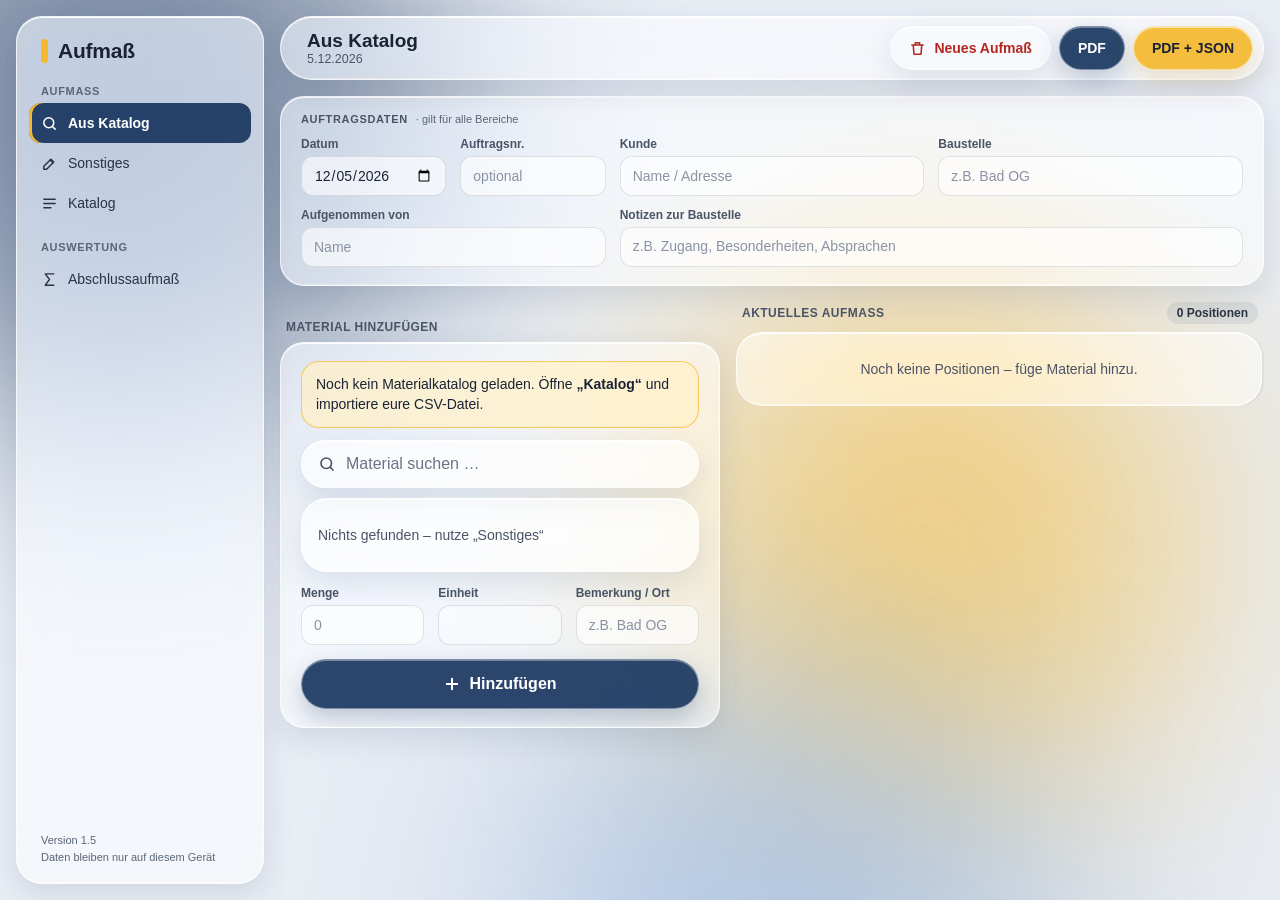
<file: index.html>
<!DOCTYPE html>
<html lang="de"><head><meta charset="utf-8">
<meta name="viewport" content="width=device-width,initial-scale=1,viewport-fit=cover">
<meta name="apple-mobile-web-app-capable" content="yes">
<meta name="mobile-web-app-capable" content="yes">
<meta name="apple-mobile-web-app-status-bar-style" content="default">
<meta name="apple-mobile-web-app-title" content="Aufmaß">
<meta name="theme-color" content="#e9edf4">
<link rel="manifest" href="manifest.json">
<link rel="apple-touch-icon" href="icon-180.png">
<link rel="stylesheet" href="glas.css">
<title>Aufmaß</title>
</head><body>
<div class="hg" aria-hidden="true"><i class="b1"></i><i class="b2"></i><i class="b3"></i></div>

<aside class="seite glass" aria-label="Navigation">
  <div class="brand"><span></span><b>Aufmaß</b></div>
  <div class="ncap">Aufmaß</div>
  <button class="nav" data-tab="1"><svg aria-hidden="true" width="17" height="17" viewBox="0 0 24 24" fill="none" stroke="currentColor" stroke-width="2.2" stroke-linecap="round"><circle cx="11" cy="11" r="7"/><path d="M20 20l-3.5-3.5"/></svg>Aus Katalog</button>
  <button class="nav" data-tab="2"><svg aria-hidden="true" width="17" height="17" viewBox="0 0 24 24" fill="none" stroke="currentColor" stroke-width="2" stroke-linecap="round" stroke-linejoin="round"><path d="M4 20h4l10-10-4-4L4 16z"/><path d="M13 7l4 4"/></svg>Sonstiges</button>
  <button class="nav" data-tab="3"><svg aria-hidden="true" width="17" height="17" viewBox="0 0 24 24" fill="none" stroke="currentColor" stroke-width="2" stroke-linecap="round"><path d="M4 6h16M4 12h16M4 18h10"/></svg>Katalog</button>
  <div class="ncap">Auswertung</div>
  <a class="nav" href="summe.html"><svg aria-hidden="true" width="17" height="17" viewBox="0 0 24 24" fill="none" stroke="currentColor" stroke-width="2" stroke-linecap="round" stroke-linejoin="round"><path d="M18 4H6l6 8-6 8h12"/></svg>Abschlussaufmaß</a>
  <div class="sfuss"><span class="vtext"></span><br>Daten bleiben nur auf diesem Gerät</div>
</aside>

<div class="app">
  <header class="leiste glass">
    <div><div class="lt" id="ltTitel">Aus Katalog</div><div class="ls" id="ltSub"></div></div>
    <div class="laktionen" id="lAktionen">
      <button class="btn glass btn-rot" onclick="neu()" title="Aktuelles Aufmaß wird gelöscht"><span aria-hidden="true" style="display:flex"></span>Neues Aufmaß</button>
      <button class="btn btn-blau" onclick="erstellen(false)">PDF</button>
      <button class="btn btn-gelb" onclick="erstellen(true)">PDF + JSON</button>
    </div>
  </header>

  <header class="handykopf">
    <div><h1 id="hTitel">Aufmaß</h1></div>
    <a class="pille glass" href="summe.html"><svg aria-hidden="true" width="17" height="17" viewBox="0 0 24 24" fill="none" stroke="currentColor" stroke-width="2.2" stroke-linecap="round" stroke-linejoin="round"><path d="M18 4H6l6 8-6 8h12"/></svg>Abschluss</a>
  </header>

  <section class="glass karte kopf" id="kopf" aria-label="Auftragsdaten">
    <button class="kopfzu" id="kopfZu" aria-expanded="false" aria-controls="kopfInhalt">
      <span class="bar"></span>
      <span class="tt"><span class="t1" id="kz1"></span><span class="t2" id="kz2"></span></span>
      <svg aria-hidden="true" width="16" height="16" viewBox="0 0 24 24" fill="none" stroke="#4a5466" stroke-width="2.4" stroke-linecap="round" stroke-linejoin="round"><path d="M6 9l6 6 6-6"/></svg>
    </button>
    <div class="kopfinhalt" id="kopfInhalt">
      <div class="kcap">Auftragsdaten <span>· gilt für alle Bereiche</span></div>
      <div class="form fgrid">
        <div class="f w1"><label for="datum">Datum</label><input class="in" type="date" id="datum"></div>
        <div class="f w1"><label for="auftragsnr">Auftragsnr.</label><input class="in" id="auftragsnr" placeholder="optional"></div>
        <div class="f w2"><label for="kunde">Kunde</label><input class="in" id="kunde" placeholder="Name / Adresse"></div>
        <div class="f w2"><label for="auftrag">Baustelle</label><input class="in" id="auftrag" placeholder="z.B. Bad OG"></div>
        <div class="f w2"><label for="person">Aufgenommen von</label><input class="in" id="person" placeholder="Name"></div>
        <div class="f lang w4"><label for="notizen">Notizen zur Baustelle</label><textarea class="in" id="notizen" rows="2" placeholder="z.B. Zugang, Besonderheiten, Absprachen"></textarea></div>
      </div>
    </div>
  </section>

  <div class="spalten">
    <div class="links">
      <!-- Aus Katalog -->
      <section id="p1">
        <div class="cap"><span>Material hinzufügen</span></div>
        <div class="glass karte panel">
          <div id="keinKat" class="hinweis" hidden>Noch kein Materialkatalog geladen. Öffne <b>„Katalog“</b> und importiere eure CSV-Datei.</div>
          <label class="glass suche" for="suche">
            <svg aria-hidden="true" width="18" height="18" viewBox="0 0 24 24" fill="none" stroke="#4a5466" stroke-width="2.2" stroke-linecap="round"><circle cx="11" cy="11" r="7"/><path d="M20 20l-3.5-3.5"/></svg>
            <input id="suche" placeholder="Material suchen …" autocomplete="off" enterkeyhint="search" aria-label="Material suchen">
          </label>
          <div class="glass karte treffer" id="treffer" role="listbox" aria-label="Suchergebnisse"></div>
          <div class="glass karte form fgrid drei mt" style="overflow:visible">
            <div class="f"><label for="menge">Menge</label><input class="in" id="menge" type="text" inputmode="decimal" placeholder="0"></div>
            <div class="f ro"><label for="einheit">Einheit</label><input class="in" id="einheit" readonly tabindex="-1"></div>
            <div class="f"><label for="bem">Bemerkung / Ort</label><input class="in" id="bem" placeholder="z.B. Bad OG"></div>
          </div>
          <button class="btn btn-blau mt" onclick="hinzu()"><span class="pl"></span>Hinzufügen</button>
        </div>
      </section>

      <!-- Sonstiges -->
      <section id="p2" hidden>
        <div class="cap"><span>Freie Position</span></div>
        <div class="glass karte panel">
          <div class="glass karte form fgrid drei" style="overflow:visible">
            <div class="f wall"><label for="sName">Bezeichnung</label><input class="in" id="sName" placeholder="z.B. Kernbohrung 100 mm"></div>
            <div class="f"><label for="sMenge">Menge</label><input class="in" id="sMenge" type="text" inputmode="decimal" placeholder="0"></div>
            <div class="f"><label for="sEinheit">Einheit</label><input class="in" id="sEinheit" placeholder="Stk" list="einh"></div>
            <div class="f"><label for="sKatg">Kategorie</label><select class="in" id="sKatg"><option>Material</option><option>Stunden</option><option>Sonstiges</option></select></div>
            <div class="f wall"><label for="sBem">Bemerkung / Ort</label><input class="in" id="sBem" placeholder="optional"></div>
          </div>
          <datalist id="einh"><option>Stk</option><option>m</option><option>m²</option><option>m³</option><option>Std</option><option>kg</option><option>l</option><option>Pauschal</option></datalist>
          <div class="glass karte form fgrid mt" style="overflow:visible">
            <div class="f schalt wall"><label for="sMerk">Als eigenes Material merken<small>bekommt eine E-Nummer · danach über die Suche auffindbar · nur auf diesem Gerät</small></label><input type="checkbox" class="schalter" id="sMerk"></div>
          </div>
          <button class="btn btn-gelb mt" onclick="sonst()"><span class="pl"></span>Sonstiges hinzufügen</button>
        </div>
      </section>

      <!-- Katalog -->
      <section id="p3" hidden>
        <div class="stats" id="katInfo"></div>
        <div class="cap"><span>Katalog verwalten</span></div>
        <div class="glass karte">
          <button class="item" onclick="document.getElementById('fileIn').click()"><span class="ico" style="background:var(--blau)"><svg aria-hidden="true" width="18" height="18" viewBox="0 0 24 24" fill="none" stroke="#fff" stroke-width="2.4" stroke-linecap="round" stroke-linejoin="round"><path d="M12 15V4M7 9l5-5 5 5M5 20h14"/></svg></span>
            <span><span class="t">Katalog importieren</span><span class="d">CSV mit Artikelnummer; Bezeichnung; Einheit; Kategorie. Die Kategorie ist freiwillig – fehlt sie, entscheidet die Einheit (Std → Stunden, Pauschal → Sonstiges). Ersetzt den bisherigen Katalog. Nichts wird hochgeladen.</span></span></button>
          <button class="item" onclick="katExport()"><span class="ico" style="background:var(--gelb)"><svg aria-hidden="true" width="18" height="18" viewBox="0 0 24 24" fill="none" stroke="#1a2233" stroke-width="2.4" stroke-linecap="round" stroke-linejoin="round"><path d="M12 4v11M7 10l5 5 5-5M5 20h14"/></svg></span>
            <span><span class="t">Als CSV exportieren</span><span class="d">Katalog plus eigene E-Materialien inkl. Kategorie zum Weiterschicken – so kommen neue Materialien in die gemeinsame Liste.</span></span></button>
        </div>
        <input type="file" id="fileIn" hidden>
        <div class="cap"><span>Firmenlogo für die PDFs</span></div>
        <div class="glass karte">
          <div class="logozeile">
            <div class="logovorschau" id="logoVorschau">kein Logo</div>
            <div class="logoknoepfe">
              <button class="btn glass btn-glas" onclick="document.getElementById('logoIn').click()">Logo wählen</button>
              <button class="btn glass btn-rot" id="logoWeg" onclick="logoEntfernen()">Entfernen</button>
            </div>
          </div>
        </div>
        <p class="fuss">Das Logo wird nur auf diesem Gerät gespeichert und erscheint oben rechts im Aufmaß- und Abschluss-PDF.</p>
        <input type="file" id="logoIn" accept="image/*" hidden>
      </section>
    </div>

    <div class="rechts">
      <!-- Katalog: Löschen -->
      <section id="p3b" hidden>
        <div class="cap rot oben"><span>Löschen</span></div>
        <div class="glass karte gefahr">
          <button class="item rot" onclick="eigeneLoeschen()"><span class="ico" style="background:rgba(217,48,37,.12)"><svg aria-hidden="true" width="18" height="18" viewBox="0 0 24 24" fill="none" stroke="#c62828" stroke-width="2.2" stroke-linecap="round" stroke-linejoin="round"><path d="M4 7h16M9 7V4h6v3M6 7l1 13h10l1-13"/></svg></span>
            <span><span class="t">Eigene Materialien löschen</span><span class="d">Löscht <b>nur</b> die E-Nummern von diesem Gerät. Sinnvoll, wenn sie schon in der gemeinsamen Liste stehen. Tipp: vorher exportieren, sonst sind sie weg.</span></span></button>
          <button class="item rot" onclick="katalogLoeschen()"><span class="ico" style="background:rgba(217,48,37,.12)"><svg aria-hidden="true" width="18" height="18" viewBox="0 0 24 24" fill="none" stroke="#c62828" stroke-width="2.2" stroke-linecap="round" stroke-linejoin="round"><path d="M4 7h16M9 7V4h6v3M6 7l1 13h10l1-13"/></svg></span>
            <span><span class="t">Katalog vom Gerät löschen</span><span class="d">Entfernt den importierten Katalog, z. B. bevor das Gerät weitergegeben wird. Eigene Materialien und das aktuelle Aufmaß bleiben erhalten.</span></span></button>
        </div>
      </section>

      <!-- Aktuelles Aufmaß -->
      <section id="aufmass">
        <div class="cap oben"><span>Aktuelles Aufmaß</span><span class="chip" id="anzahl"></span></div>
        <div class="scrollbox" id="liste" aria-live="polite"></div>
        <div class="zweier nurhandy">
          <button class="btn btn-blau" onclick="erstellen(false)">PDF</button>
          <button class="btn btn-gelb" onclick="erstellen(true)">PDF + JSON</button>
          <button class="btn glass btn-rot zwei ganz" onclick="neu()">Neues Aufmaß<small>(aktuelles Aufmaß wird gelöscht)</small></button>
        </div>
      </section>
    </div>
  </div>
  <p class="version"><span class="vtext"></span> · Daten bleiben nur auf diesem Gerät</p>
</div>

<nav class="tableiste" aria-label="Bereiche">
  <div class="glass tabs">
    <button data-tab="1"><svg aria-hidden="true" width="22" height="22" viewBox="0 0 24 24" fill="none" stroke="currentColor" stroke-width="2.2" stroke-linecap="round"><circle cx="11" cy="11" r="7"/><path d="M20 20l-3.5-3.5"/></svg>Aus Katalog</button>
    <button data-tab="2"><svg aria-hidden="true" width="22" height="22" viewBox="0 0 24 24" fill="none" stroke="currentColor" stroke-width="2" stroke-linecap="round" stroke-linejoin="round"><path d="M4 20h4l10-10-4-4L4 16z"/><path d="M13 7l4 4"/></svg>Sonstiges</button>
    <button data-tab="3"><svg aria-hidden="true" width="22" height="22" viewBox="0 0 24 24" fill="none" stroke="currentColor" stroke-width="2" stroke-linecap="round"><path d="M4 6h16M4 12h16M4 18h10"/></svg>Katalog</button>
  </div>
  <button class="glass rund" id="rundPDF" aria-label="PDF erstellen" onclick="pdfAuswahl()"><svg aria-hidden="true" width="24" height="24" viewBox="0 0 24 24" fill="none" stroke="currentColor" stroke-width="2.2" stroke-linecap="round" stroke-linejoin="round"><path d="M12 3v12M7 8l5-5 5 5"/><path d="M5 13v6a2 2 0 0 0 2 2h10a2 2 0 0 0 2-2v-6"/></svg></button>
</nav>

<script src="jspdf.min.js"></script>
<script src="jspdf.autotable.min.js"></script>
<script src="basis.js"></script>
<script>
document.querySelectorAll(".pl").forEach(s=>s.outerHTML=IC.plus);
document.querySelectorAll('#lAktionen [aria-hidden="true"]').forEach(s=>s.outerHTML=IC.muell);

// ---------- Daten ----------
let katalog=ls.get("am_katalog",[]), katMeta=ls.get("am_katmeta",null), eigene=ls.get("am_eigene",[]);
let daten=ls.get("aufmass",[]), gewaehlt=null, treffer=[], zuletzt=null, aktTab=1;
let aufmassId=ls.get("am_id",null); if(!aufmassId){aufmassId=neueId();ls.set("am_id",aufmassId)}
const alle=()=>katalog.concat(eigene);
const KOPF=["datum","kunde","auftragsnr","auftrag","person","notizen"];
KOPF.forEach(f=>{$(f).value=ls.get("am_"+f,"");$(f).addEventListener("input",()=>{ls.set("am_"+f,$(f).value);kopfText()})});
if(!$("datum").value){$("datum").value=heute();ls.set("am_datum",$("datum").value)}

// ---------- Bereiche ----------
const TITEL={1:["Aus Katalog","Aufmaß"],2:["Sonstiges","Sonstiges"],3:["Katalog","Katalog"]};
function tab(n){
  aktTab=n;
  [1,2,3].forEach(i=>{$("p"+i).hidden=i!==n});
  document.querySelectorAll("[data-tab]").forEach(b=>b.classList.toggle("akt",+b.dataset.tab===n));
  document.body.classList.toggle("kat",n===3);
  $("p3b").hidden=n!==3;$("aufmass").hidden=n===3;$("lAktionen").hidden=n===3;$("rundPDF").hidden=n===3;
  $("ltTitel").textContent=TITEL[n][0];$("hTitel").textContent=TITEL[n][1];
  try{history.replaceState(null,"",n===1?location.pathname:"#"+["","","sonstiges","katalog"][n])}catch(e){}
  kopfText();
}
document.querySelectorAll("[data-tab]").forEach(b=>b.addEventListener("click",()=>{tab(+b.dataset.tab);if(window.innerWidth<900)scrollTo({top:0,behavior:"smooth"})}));

// Auftragsdaten am Handy auf- und zuklappen
function kopfText(){
  const k=$("kunde").value.trim(),a=$("auftrag").value.trim(),nr=$("auftragsnr").value.trim(),p=$("person").value.trim(),d=datumDE($("datum").value);
  $("kz1").textContent=[k,a].filter(Boolean).join(" · ")||"Auftragsdaten eintragen";
  $("kz2").textContent=[d,nr?"Nr. "+nr:"",p].filter(Boolean).join(" · ");
  $("ltSub").textContent=aktTab===3?"Materialliste verwalten – gilt nur für dieses Gerät":[k,a,d].filter(Boolean).join(" · ");
}
function kopfSetzen(offen){$("kopf").classList.toggle("offen",offen);$("kopfZu").setAttribute("aria-expanded",offen)}
$("kopfZu").onclick=()=>kopfSetzen(!$("kopf").classList.contains("offen"));
kopfSetzen(!$("kunde").value.trim());

// ---------- Suche ----------
function filtern(){
  const q=$("suche").value.toLowerCase().trim();
  $("keinKat").hidden=alle().length>0;
  treffer=alle().filter(k=>(k[0]+" "+k[1]).toLowerCase().includes(q)).slice(0,200);
  $("treffer").innerHTML=treffer.map((k,i)=>{const sel=gewaehlt&&gewaehlt[0]==k[0]&&gewaehlt[1]==k[1];return `<div class="opt${sel?" sel":""}" data-i="${i}" role="option" aria-selected="${sel}"><span>${nrHtml(k[0])} · ${esc(k[1])}</span><span class="r">${esc(k[2])} · ${katVon(k[3],k[2])}</span><span class="ok">${IC.haken}</span></div>`}).join("")
    ||'<div class="opt leer">Nichts gefunden – nutze „Sonstiges“</div>';
}
$("treffer").onclick=e=>{const el=e.target.closest(".opt[data-i]");if(!el)return;gewaehlt=treffer[+el.dataset.i];$("einheit").value=gewaehlt[2];filtern();$("menge").focus()};
$("suche").oninput=filtern;
$("menge").addEventListener("keydown",e=>{if(e.key==="Enter")hinzu()});

// ---------- Positionen ----------
function neuePos(p){p.t=Date.now()+Math.random();daten.push(p);zuletzt=p.t;speichern("aufmass",daten);zeigen()}
function hinzu(){
  const m=zahl($("menge").value);
  if(!gewaehlt)return alert("Bitte ein Material antippen");
  if(!(m>0))return alert("Bitte eine Menge eingeben");
  neuePos({nr:gewaehlt[0],name:gewaehlt[1],einheit:gewaehlt[2],kat:katVon(gewaehlt[3],gewaehlt[2]),menge:m,bem:$("bem").value.trim()});
  $("menge").value="";$("bem").value="";
}
function naechsteENr(){const max=eigene.reduce((m,k)=>Math.max(m,parseInt(String(k[0]).slice(1))||0),0);return "E"+String(max+1).padStart(3,"0")}
let katVonHand=false;
$("sKatg").onchange=()=>{katVonHand=true};
$("sEinheit").oninput=()=>{if(!katVonHand)$("sKatg").value=katVonEinheit($("sEinheit").value)};
function sonst(){
  const n=$("sName").value.trim(),m=zahl($("sMenge").value),e=$("sEinheit").value.trim()||"Stk",kat=$("sKatg").value;
  if(!n)return alert("Bitte eine Bezeichnung eingeben");
  if(!(m>0))return alert("Bitte eine Menge eingeben");
  let nr="–";
  if($("sMerk").checked){
    const vorhanden=alle().find(k=>k[1].toLowerCase()==n.toLowerCase()&&k[2]==e);
    if(vorhanden)nr=vorhanden[0];
    else{nr=naechsteENr();eigene.push([nr,n,e,kat]);speichern("am_eigene",eigene);katInfo();filtern()}
  }
  neuePos({nr,name:n,einheit:e,kat,menge:m,bem:$("sBem").value.trim()});
  ["sName","sMenge","sEinheit","sBem"].forEach(f=>$(f).value="");
  $("sMerk").checked=false;$("sKatg").value="Material";katVonHand=false;
}

// Sortierung: Kategorie, dann Artikelnummer (natürlich), E-Nummern, freie Einträge
function sortiert(){
  return daten.map((d,i)=>({...d,kat:katVon(d.kat,d.einheit),i})).sort((a,b)=>
    KATS.indexOf(a.kat)-KATS.indexOf(b.kat)||rang(a.nr)-rang(b.nr)||
    String(a.nr).localeCompare(String(b.nr),"de",{numeric:true})||a.name.localeCompare(b.name,"de")||(a.t||0)-(b.t||0));
}
function gruppiert(){const s=sortiert();return KATS.map(k=>({kat:k,pos:s.filter(d=>d.kat===k)})).filter(g=>g.pos.length)}
function zeigen(){
  let n=0;
  $("anzahl").textContent=daten.length==1?"1 Position":daten.length+" Positionen";
  $("liste").innerHTML=daten.length?gruppiert().map((g,gi)=>`<div class="cap"${gi===0?' style="margin-top:6px"':""}><span><i></i>${g.kat}</span><span class="cnt">${g.pos.length}</span></div><div class="glass karte liste">`
    +g.pos.map(d=>`<div class="zeile${d.t&&d.t===zuletzt?" neu":""}" data-i="${d.i}"><div class="zinhalt"><div class="zt"><div class="zn">${esc(d.name)}</div><div class="zs">${++n} · ${d.nr&&d.nr!=="–"?nrHtml(d.nr):"ohne Nr."}${d.bem?" · "+esc(d.bem):""}</div></div><div class="zm">${fmt(d.menge)} ${esc(d.einheit)}</div></div>`
      +`<div class="zaktion"><button class="za e" aria-label="Menge bearbeiten">${IC.stift}<span>Menge</span></button><button class="za d" aria-label="Position löschen">${IC.muell}<span>Löschen</span></button></div></div>`).join("")+`</div>`).join("")
    :'<div class="glass karte"><div class="leer">Noch keine Positionen – füge Material hinzu.</div></div>';
  const neuZ=$("liste").querySelector(".zeile.neu");if(neuZ&&neuZ.scrollIntoView&&window.innerWidth>=900)neuZ.scrollIntoView({block:"nearest",behavior:"smooth"});
  zuletzt=null;
}
function mengeBearbeiten(i){
  const d=daten[i];if(!d)return;
  dialog({titel:"Menge ändern",text:d.name+(d.bem?" · "+d.bem:""),felder:[{id:"m",label:"Menge",wert:fmt(d.menge),zahl:true,einheit:d.einheit}],
    knoepfe:[{label:"Speichern",klasse:"btn-blau",haupt:true,fn:w=>{const m=zahl(w.m);if(!(m>0)){alert("Bitte eine gültige Menge eingeben");return false}d.menge=m;zuletzt=d.t;speichern("aufmass",daten);zeigen()}},{label:"Abbrechen"}]});
}
function positionLoeschen(i){daten.splice(i,1);speichern("aufmass",daten);zeigen()}

// Wischen nach links (Handy) zeigt „Menge“ und „Löschen“
wischenAktivieren($("liste"));
$("liste").addEventListener("click",e=>{const b=e.target.closest(".za");if(!b)return;const i=+b.closest(".zeile").dataset.i;if(b.classList.contains("e"))mengeBearbeiten(i);else positionLoeschen(i)});

function neu(){
  if(daten.length&&!confirm("Das aktuelle Aufmaß (Liste, Kunde, Auftrag und Notizen) wird gelöscht.\n\nHast du das PDF gespeichert?"))return;
  daten=[];speichern("aufmass",daten);zeigen();["kunde","auftragsnr","auftrag","notizen"].forEach(f=>{$(f).value="";ls.set("am_"+f,"")});
  $("datum").value=heute();ls.set("am_datum",$("datum").value);
  aufmassId=neueId();ls.set("am_id",aufmassId);kopfText();kopfSetzen(true);
}

// ---------- CSV-Import ----------
function decode(buf){try{return new TextDecoder("utf-8",{fatal:true}).decode(buf)}catch(e){return new TextDecoder("windows-1252").decode(buf)}}
function parseCSV(text){
  text=text.replace(/^﻿/,"");
  const erste=text.split(/\r?\n/).find(l=>l.trim())||"";
  const sep=(erste.split(";").length>=erste.split(",").length)?";":",";
  const rows=[];let row=[],f="",q=false;
  for(let i=0;i<text.length;i++){const c=text[i];
    if(q){if(c=='"'){if(text[i+1]=='"'){f+='"';i++}else q=false}else f+=c}
    else if(c=='"')q=true;
    else if(c==sep){row.push(f);f=""}
    else if(c=="\n"||c=="\r"){if(c=="\r"&&text[i+1]=="\n")i++;row.push(f);rows.push(row);row=[];f=""}
    else f+=c}
  if(f||row.length){row.push(f);rows.push(row)}
  return rows.map(r=>r.map(x=>x.trim())).filter(r=>r.some(x=>x));
}
$("fileIn").onchange=async e=>{
  const file=e.target.files[0];e.target.value="";if(!file)return;
  try{
    let rows=parseCSV(decode(await file.arrayBuffer()));
    if(rows.length&&/art|nr|nummer/i.test(rows[0][0])&&/bez|name|material/i.test(rows[0][1]||""))rows.shift();
    const neuKat=rows.filter(r=>r[1]).map(r=>[r[0]||"",r[1],r[2]||"Stk",normKat(r[3])]);
    if(!neuKat.length)return alert("In der Datei wurden keine Materialien gefunden. Aufbau: Artikelnummer;Bezeichnung;Einheit;Kategorie");
    // Erst speichern – passt die Liste nicht in den Gerätespeicher, bleibt der alte Katalog
    if(!ls.set("am_katalog",neuKat)){
      return alert("Die Liste ist zu groß für den Speicher dieses Geräts ("+neuKat.length.toLocaleString("de-DE")+" Artikel).\n\nSie wurde NICHT importiert – der bisherige Katalog bleibt erhalten.");
    }
    const namen=new Set(neuKat.map(k=>k[1].toLowerCase()));
    const vorher=eigene.length;eigene=eigene.filter(k=>!namen.has(k[1].toLowerCase()));const entfernt=vorher-eigene.length;
    const mitKat=neuKat.filter(k=>k[3]).length;
    katalog=neuKat;katMeta={datei:file.name,datum:new Date().toLocaleString("de-DE"),anzahl:neuKat.length,mitKat};
    ls.set("am_katmeta",katMeta);ls.set("am_eigene",eigene);gewaehlt=null;
    katInfo();filtern();
    alert(neuKat.length.toLocaleString("de-DE")+" Materialien importiert ("+(mitKat==neuKat.length?"alle mit Kategorie":mitKat+" mit Kategorie, Rest nach Einheit zugeordnet")+")."
      +(entfernt?"\n"+entfernt+" eigene Materialien stehen jetzt im Katalog und wurden als eigene entfernt.":""));
    tab(1);
  }catch(err){alert("Datei konnte nicht gelesen werden: "+err.message)}
};

// ---------- CSV-Export ----------
function katExport(){
  const liste=alle();
  if(!liste.length)return alert("Es sind noch keine Materialien vorhanden.");
  const feld=v=>/[;"\r\n]/.test(v)?'"'+String(v).replace(/"/g,'""')+'"':v;
  const zeilen=[["Artikelnummer","Bezeichnung","Einheit","Kategorie"]].concat(liste.map(k=>[k[0],k[1],k[2],katVon(k[3],k[2])]));
  const csv="﻿"+zeilen.map(r=>r.map(feld).join(";")).join("\r\n")+"\r\n";
  teilen([new File([csv],"Materialliste_"+heute()+".csv",{type:"text/csv"})]);
}
function katInfo(){
  const kd=katMeta?`${esc(katMeta.datei)} · ${esc(String(katMeta.datum).split(",")[0])}`:"noch nicht importiert";
  $("katInfo").innerHTML=`<div class="glass stat"><div class="k">Materialien im Katalog</div><div class="v">${katMeta?katMeta.anzahl.toLocaleString("de-DE"):0}</div><div class="d">${kd}</div></div>`
    +`<div class="glass stat gelb"><div class="k">Eigene (E-Nr.)</div><div class="v">${eigene.length}</div><div class="d">nur auf diesem Gerät</div></div>`;
}
function katalogLoeschen(){if(confirm("Den importierten Katalog von diesem Gerät löschen?\n\nEigene Materialien und das aktuelle Aufmaß bleiben erhalten.")){katalog=[];katMeta=null;ls.set("am_katalog",[]);ls.set("am_katmeta",null);gewaehlt=null;katInfo();filtern()}}
function eigeneLoeschen(){
  if(!eigene.length)return alert("Es gibt keine eigenen Materialien auf diesem Gerät.");
  if(confirm(eigene.length+" eigene Materialien (E-Nummern) von diesem Gerät löschen?\n\nTipp: Vorher „Als CSV exportieren“, sonst sind sie weg.")){eigene=[];ls.set("am_eigene",[]);gewaehlt=null;katInfo();filtern()}
}

// ---------- Logo ----------
function logoZeigen(){const l=logoHolen();$("logoVorschau").innerHTML=l?`<img src="${l.src}" alt="Firmenlogo">`:"kein Logo";$("logoWeg").hidden=!l}
$("logoIn").onchange=async e=>{const f=e.target.files[0];e.target.value="";if(!f)return;
  try{const l=await logoAusDatei(f);if(!ls.set(LOGO_KEY,l))return alert("Das Logo ist zu groß für den Speicher dieses Geräts.");logoZeigen()}catch(err){alert("Das Bild konnte nicht gelesen werden: "+err.message)}};
function logoEntfernen(){if(confirm("Firmenlogo von diesem Gerät entfernen?")){localStorage.removeItem(LOGO_KEY);logoZeigen()}}

// ---------- PDF + JSON ----------
const kopfWerte=()=>Object.fromEntries(KOPF.map(f=>[f,$(f).value.trim()]));
const dateiName=k=>dateiSauber("Aufmass_"+(k.kunde||"Kunde")+"_"+(k.datum||"")+(k.person?"_"+k.person:""));
function bauePDF(k){
  const {jsPDF}=window.jspdf;const doc=new jsPDF({unit:"mm",format:"a4"});
  pdfTitel(doc,"Aufmaß");
  const kopf=[["Datum",datumDE(k.datum)],["Kunde",k.kunde]];
  if(k.auftragsnr)kopf.push(["Auftragsnummer",k.auftragsnr]);
  kopf.push(["Auftrag / Baustelle",k.auftrag],["Aufgenommen von",k.person]);
  if(k.notizen)kopf.push(["Notizen",k.notizen]);
  const y=pdfKopfdaten(doc,kopf,29);
  const body=[];let n=0;
  gruppiert().forEach(g=>{
    body.push([{content:g.kat,colSpan:6,styles:{fillColor:[255,248,230],fontStyle:"bold",textColor:20}}]);
    g.pos.forEach(x=>body.push([++n,x.nr,x.name,fmt(x.menge),x.einheit,x.bem||""]));
  });
  const folge=["Aufmaß",k.kunde,k.auftragsnr,k.auftrag,datumDE(k.datum)].filter(Boolean).join("  ·  ");
  doc.autoTable({startY:y+2,margin:{top:20,bottom:18},head:[["Pos.","Art.-Nr.","Material / Leistung","Menge","Einheit","Bemerkung"]],body,
    showHead:"everyPage",styles:{fontSize:9,cellPadding:2},headStyles:{fillColor:BLAU},columnStyles:{0:{cellWidth:11},3:{halign:"right"}},
    didDrawPage:d=>{if(d.pageNumber>1)pdfFolgekopf(doc,folge)}});
  pdfAbschluss(doc,folge);
  return doc.output("blob");
}
function baueJSON(k){
  return JSON.stringify({
    format:"aufmass",formatVersion:1,id:aufmassId,erstelltAm:new Date().toISOString(),appVersion:VERSION,
    kopf:{datum:k.datum,kunde:k.kunde,auftragsnummer:k.auftragsnr,auftrag:k.auftrag,aufgenommenVon:k.person,notizen:k.notizen},
    positionen:sortiert().map(x=>({artikelnummer:x.nr==="–"?"":x.nr,bezeichnung:x.name,menge:x.menge,einheit:x.einheit,kategorie:x.kat,bemerkung:x.bem||""}))
  },null,2);
}
function erstellen(mitJson){
  if(!daten.length)return alert("Die Liste ist noch leer.");
  const k=kopfWerte(),name=dateiName(k);
  const files=[new File([bauePDF(k)],name+".pdf",{type:"application/pdf"})];
  if(mitJson)files.push(new File([baueJSON(k)],name+".json",{type:"application/json"}));
  teilen(files);
}
function pdfAuswahl(){
  if(!daten.length)return alert("Die Liste ist noch leer.");
  dialog({titel:"Aufmaß speichern",text:"PDF zum Abheften – PDF + JSON, wenn das Aufmaß später ins Abschlussaufmaß soll.",
    knoepfe:[{label:"PDF erstellen",klasse:"btn-blau",fn:()=>{erstellen(false)}},{label:"PDF + JSON erstellen",klasse:"btn-gelb",fn:()=>{erstellen(true)}},{label:"Abbrechen"}]});
}

// ---------- Start ----------
document.querySelectorAll(".vtext").forEach(s=>s.textContent="Version "+VERSION);
katInfo();filtern();zeigen();logoZeigen();
tab(location.hash==="#katalog"?3:location.hash==="#sonstiges"?2:1);
offlineAnmelden();
</script></body></html>
</file>
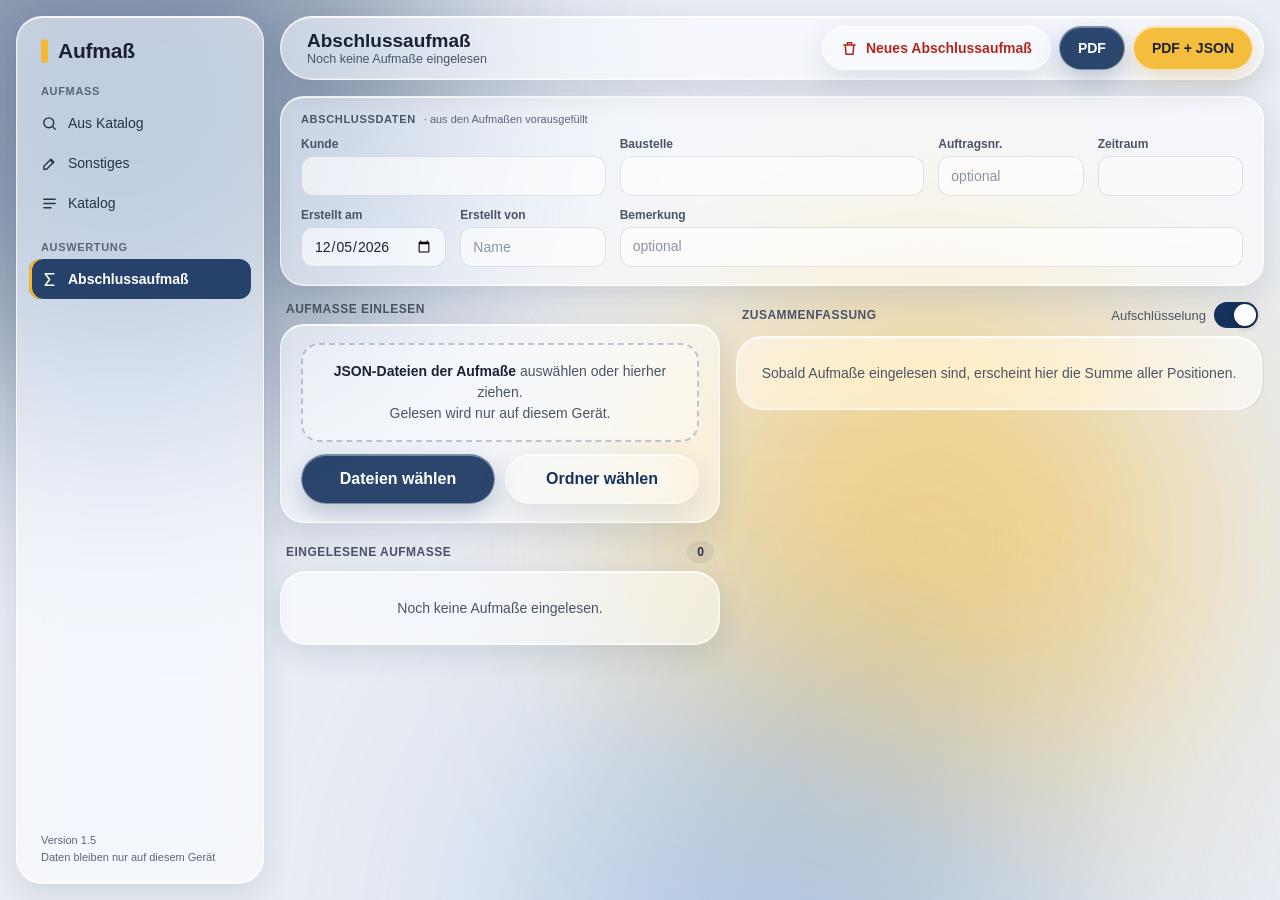
<file: summe.html>
<!DOCTYPE html>
<html lang="de"><head><meta charset="utf-8">
<meta name="viewport" content="width=device-width,initial-scale=1,viewport-fit=cover">
<meta name="apple-mobile-web-app-capable" content="yes">
<meta name="mobile-web-app-capable" content="yes">
<meta name="apple-mobile-web-app-status-bar-style" content="default">
<meta name="apple-mobile-web-app-title" content="Aufmaß">
<meta name="theme-color" content="#e9edf4">
<link rel="manifest" href="manifest.json">
<link rel="apple-touch-icon" href="icon-180.png">
<link rel="stylesheet" href="glas.css">
<title>Abschlussaufmaß</title>
<style>
.mini{width:36px;height:36px;border-radius:50%;border:0;display:flex;align-items:center;justify-content:center;flex:none;background:rgba(217,48,37,.12);color:#c62828}
.handykopf{flex-direction:column;gap:10px}
.handykopf .pille{height:40px;padding:0 14px 0 10px}
.ausgeblendet .zinhalt{opacity:.75}
.wiederher{border:0;background:rgba(22,50,92,.1);color:var(--blau);font-weight:600;font-size:13px;border-radius:999px;padding:7px 12px;white-space:nowrap}
.aufschl{display:flex;align-items:center;gap:8px;text-transform:none;letter-spacing:0;font-weight:500;font-size:13px;cursor:pointer}
.aufschl input.schalter{width:44px;height:26px}
.aufschl input.schalter::after{width:22px;height:22px}
.aufschl input.schalter:checked::after{transform:translateX(18px)}
@media (min-width:900px){.handykopf{display:none}}
</style>
</head><body>
<div class="hg" aria-hidden="true"><i class="b1"></i><i class="b2"></i><i class="b3"></i></div>

<aside class="seite glass" aria-label="Navigation">
  <div class="brand"><span></span><b>Aufmaß</b></div>
  <div class="ncap">Aufmaß</div>
  <a class="nav" href="index.html"><svg aria-hidden="true" width="17" height="17" viewBox="0 0 24 24" fill="none" stroke="currentColor" stroke-width="2" stroke-linecap="round"><circle cx="11" cy="11" r="7"/><path d="M20 20l-3.5-3.5"/></svg>Aus Katalog</a>
  <a class="nav" href="index.html#sonstiges"><svg aria-hidden="true" width="17" height="17" viewBox="0 0 24 24" fill="none" stroke="currentColor" stroke-width="2" stroke-linecap="round" stroke-linejoin="round"><path d="M4 20h4l10-10-4-4L4 16z"/><path d="M13 7l4 4"/></svg>Sonstiges</a>
  <a class="nav" href="index.html#katalog"><svg aria-hidden="true" width="17" height="17" viewBox="0 0 24 24" fill="none" stroke="currentColor" stroke-width="2" stroke-linecap="round"><path d="M4 6h16M4 12h16M4 18h10"/></svg>Katalog</a>
  <div class="ncap">Auswertung</div>
  <span class="nav akt"><svg aria-hidden="true" width="17" height="17" viewBox="0 0 24 24" fill="none" stroke="currentColor" stroke-width="2.2" stroke-linecap="round" stroke-linejoin="round"><path d="M18 4H6l6 8-6 8h12"/></svg>Abschlussaufmaß</span>
  <div class="sfuss"><span class="vtext"></span><br>Daten bleiben nur auf diesem Gerät</div>
</aside>

<div class="app">
  <header class="leiste glass">
    <div><div class="lt">Abschlussaufmaß</div><div class="ls" id="ltSub"></div></div>
    <div class="laktionen">
      <button class="btn glass btn-rot" onclick="neu()" title="Eingelesene Aufmaße werden entfernt"><span class="ic-muell"></span>Neues Abschlussaufmaß</button>
      <button class="btn btn-blau" onclick="erstellen(false)">PDF</button>
      <button class="btn btn-gelb" onclick="erstellen(true)">PDF + JSON</button>
    </div>
  </header>

  <header class="handykopf">
    <a class="pille glass" href="index.html"><svg aria-hidden="true" width="18" height="18" viewBox="0 0 24 24" fill="none" stroke="currentColor" stroke-width="2.4" stroke-linecap="round" stroke-linejoin="round"><path d="M15 18l-6-6 6-6"/></svg>Aufmaß</a>
    <h1>Abschlussaufmaß</h1>
  </header>

  <div class="cap nurhandy"><span>Abschlussdaten</span></div>
  <section class="glass karte kopf offen" aria-label="Abschlussdaten">
    <div class="kopfinhalt">
      <div class="kcap">Abschlussdaten <span>· aus den Aufmaßen vorausgefüllt</span></div>
      <div class="form fgrid">
        <div class="f w2"><label for="abKunde">Kunde</label><input class="in" id="abKunde"></div>
        <div class="f w2"><label for="abAuftrag">Baustelle</label><input class="in" id="abAuftrag"></div>
        <div class="f w1"><label for="abNr">Auftragsnr.</label><input class="in" id="abNr" placeholder="optional"></div>
        <div class="f w1 ro"><label for="abZeit">Zeitraum</label><input class="in" id="abZeit" readonly tabindex="-1"></div>
        <div class="f w1"><label for="abDatum">Erstellt am</label><input class="in" type="date" id="abDatum"></div>
        <div class="f w1"><label for="abVon">Erstellt von</label><input class="in" id="abVon" placeholder="Name"></div>
        <div class="f lang w4"><label for="abBem">Bemerkung</label><textarea class="in" id="abBem" rows="2" placeholder="optional"></textarea></div>
      </div>
    </div>
  </section>

  <div class="spalten">
    <div class="links">
      <div class="cap"><span>Aufmaße einlesen</span></div>
      <div class="glass karte panel">
        <div class="dropzone" id="drop"><b>JSON-Dateien der Aufmaße</b> auswählen<span id="dropPC"> oder hierher ziehen</span>.<br>Gelesen wird nur auf diesem Gerät.</div>
        <input type="file" id="fDateien" multiple accept=".json,application/json" hidden>
        <input type="file" id="fOrdner" webkitdirectory multiple hidden>
        <div class="zweier" id="importBtns" style="margin-top:12px">
          <button class="btn btn-blau" onclick="document.getElementById('fDateien').click()">Dateien wählen</button>
          <button class="btn glass btn-glas" id="btnOrdner" onclick="document.getElementById('fOrdner').click()">Ordner wählen</button>
        </div>
        <div class="hinweis mt" id="meldung"></div>
      </div>

      <div class="cap"><span>Eingelesene Aufmaße</span><span class="chip" id="anzAm">0</span></div>
      <div class="hinweis" id="abwHinweis"></div>
      <div class="glass karte liste" id="amListe"></div>
    </div>

    <div class="rechts">
      <div class="cap oben"><span>Zusammenfassung</span><label class="aufschl" for="aufschl">Aufschlüsselung <input type="checkbox" class="schalter" id="aufschl" checked></label></div>
      <div class="hinweis" id="korrHinweis"></div>
      <div class="scrollbox" id="ergebnis" aria-live="polite"></div>
      <div class="zweier nurhandy">
        <button class="btn glass btn-rot zwei ganz" onclick="neu()">Neues Abschlussaufmaß<small>(eingelesene Aufmaße werden entfernt)</small></button>
      </div>
    </div>
  </div>
  <p class="version"><span class="vtext"></span> · Daten bleiben nur auf diesem Gerät</p>
</div>

<nav class="tableiste" aria-label="Speichern">
  <div class="glass unterleiste">
    <button class="btn btn-blau" onclick="erstellen(false)">PDF</button>
    <button class="btn btn-gelb" onclick="erstellen(true)">PDF + JSON</button>
  </div>
</nav>

<script src="jspdf.min.js"></script>
<script src="jspdf.autotable.min.js"></script>
<script src="basis.js"></script>
<script>
document.querySelectorAll(".ic-muell").forEach(s=>s.outerHTML=IC.muell);

// ---------- Zustand ----------
let aufmasse=ls.get("sum_aufmasse",[]);
let korr=ls.get("sum_korr",{});           // Korrekturen: {schlüssel:{bez, menge, basis, weg}}
let verworfen=[];
const FELDER=["abKunde","abNr","abAuftrag","abDatum","abVon","abBem"];
let vonHand=ls.get("sum_vonhand",{});
FELDER.forEach(f=>{$(f).value=ls.get("sum_"+f,"");$(f).addEventListener("input",()=>{vonHand[f]=true;ls.set("sum_vonhand",vonHand);ls.set("sum_"+f,$(f).value)})});
if(!$("abDatum").value){$("abDatum").value=heute();ls.set("sum_abDatum",$("abDatum").value)}
$("aufschl").checked=ls.get("sum_aufschl",true);
$("aufschl").onchange=()=>{ls.set("sum_aufschl",$("aufschl").checked);zeigeErgebnis()};
const speichereAm=()=>speichern("sum_aufmasse",aufmasse);
const speichereKorr=()=>speichern("sum_korr",korr);

// ---------- Einlesen ----------
function bereinige(j,dateiname){
  const k=j.kopf||{};
  return {
    id:String(j.id||dateiname+"_"+(k.datum||"")),datei:dateiname,
    datum:String(k.datum||""),kunde:String(k.kunde||""),auftragsnummer:String(k.auftragsnummer||""),
    auftrag:String(k.auftrag||""),aufgenommenVon:String(k.aufgenommenVon||""),notizen:String(k.notizen||""),
    positionen:j.positionen.filter(p=>p&&p.bezeichnung&&isFinite(+p.menge)).map(p=>({
      artikelnummer:String(p.artikelnummer||""),bezeichnung:String(p.bezeichnung),menge:+p.menge,
      einheit:String(p.einheit||"Stk"),kategorie:katVon(p.kategorie,p.einheit),bemerkung:String(p.bemerkung||"")}))
  };
}
async function einlesen(fileList){
  const files=[...fileList].filter(f=>/\.json$/i.test(f.name));
  let neu=0;const doppelt=[],kaputt=[];
  for(const f of files){
    try{
      const j=JSON.parse(await f.text());
      if(!j||j.format!=="aufmass"||!Array.isArray(j.positionen)||!j.kopf){kaputt.push(f.name);continue}
      const a=bereinige(j,f.name);
      if(aufmasse.some(x=>x.id===a.id)){doppelt.push(f.name);continue}
      aufmasse.push(a);neu++;
    }catch(e){kaputt.push(f.name)}
  }
  aufmasse.sort((a,b)=>a.datum.localeCompare(b.datum)||a.aufgenommenVon.localeCompare(b.aufgenommenVon,"de"));
  speichereAm();alles();
  const m=$("meldung");const teile=[];
  if(neu)teile.push(`<b>${neu} Aufmaß${neu==1?"":"e"} eingelesen.</b>`);
  if(doppelt.length)teile.push(`${doppelt.length} bereits vorhanden und übersprungen: ${doppelt.map(esc).join(", ")}`);
  if(kaputt.length)teile.push(`${kaputt.length} Datei${kaputt.length==1?"":"en"} ist keine Aufmaß-JSON: ${kaputt.map(esc).join(", ")}`);
  if(!files.length)teile.push("Keine JSON-Dateien gefunden.");
  m.className="hinweis mt "+(kaputt.length||!files.length?"rot":doppelt.length?"":"gruen");
  m.innerHTML=teile.join("<br>");
}
$("fDateien").onchange=e=>{einlesen(e.target.files);e.target.value=""};
$("fOrdner").onchange=e=>{einlesen(e.target.files);e.target.value=""};
if(istHandy()){$("btnOrdner").hidden=true;$("dropPC").hidden=true;$("importBtns").style.gridTemplateColumns="1fr"}
const drop=$("drop");
["dragenter","dragover"].forEach(ev=>document.addEventListener(ev,e=>{e.preventDefault();drop.classList.add("ueber")}));
["dragleave","drop"].forEach(ev=>document.addEventListener(ev,e=>{e.preventDefault();if(ev==="drop"||!e.relatedTarget)drop.classList.remove("ueber")}));
document.addEventListener("drop",e=>{if(e.dataTransfer&&e.dataTransfer.files.length)einlesen(e.dataTransfer.files)});
drop.onclick=()=>$("fDateien").click();

// ---------- Auswertung ----------
function bezug(){
  const mitNr=aufmasse.length&&aufmasse.every(a=>a.auftragsnummer);
  const key=a=>mitNr?norm(a.auftragsnummer):norm(a.kunde)+"|"+norm(a.auftrag);
  const z={};aufmasse.forEach(a=>{z[key(a)]=(z[key(a)]||0)+1});
  const ref=Object.keys(z).sort((x,y)=>z[y]-z[x])[0];
  return {abw:new Set(aufmasse.filter(a=>key(a)!==ref).map(a=>a.id)),refA:aufmasse.find(a=>key(a)===ref)};
}
const label=a=>datumKurz(a.datum)+(aufmasse.filter(x=>x.datum===a.datum).length>1&&a.aufgenommenVon?" "+a.aufgenommenVon:"");
function zusammenfassen(){
  const map=new Map();
  aufmasse.forEach(a=>a.positionen.forEach(p=>{
    const key=(p.artikelnummer?"nr:"+norm(p.artikelnummer):"txt:"+norm(p.bezeichnung))+"|"+norm(p.einheit);
    if(!map.has(key))map.set(key,{key,artikelnummer:p.artikelnummer,bezeichnung:p.bezeichnung,einheit:p.einheit,kategorie:p.kategorie,menge:0,teile:new Map()});
    const e=map.get(key);e.menge=rund(e.menge+p.menge);
    if(!e.teile.has(a.id))e.teile.set(a.id,{aufmassId:a.id,datum:a.datum,label:label(a),menge:0,bem:[]});
    const t=e.teile.get(a.id);t.menge=rund(t.menge+p.menge);if(p.bemerkung&&!t.bem.includes(p.bemerkung))t.bem.push(p.bemerkung);
  }));
  // Korrekturen darüberlegen (die eingelesenen JSONs bleiben unverändert)
  let geaendert=false;verworfen=[];
  const liste=[...map.values()].map(e=>{
    e.teile=[...e.teile.values()].sort((x,y)=>x.datum.localeCompare(y.datum));
    const c=korr[e.key];
    if(c){
      if(c.bez){e.bezOrig=e.bezeichnung;e.bezeichnung=c.bez;e.korr=true}
      if(c.menge!=null){
        if(c.basis===e.menge){e.mengeOrig=e.menge;e.menge=c.menge;e.korr=true}
        else{verworfen.push(e.bezeichnung);delete c.menge;delete c.basis;geaendert=true}
      }
      if(c.weg)e.weg=true;
      if(!c.bez&&c.menge==null&&!c.weg){delete korr[e.key];geaendert=true}
    }
    return e;
  });
  if(geaendert)speichereKorr();
  liste.sort((a,b)=>KATS.indexOf(a.kategorie)-KATS.indexOf(b.kategorie)||rang(a.artikelnummer)-rang(b.artikelnummer)||
    a.artikelnummer.localeCompare(b.artikelnummer,"de",{numeric:true})||a.bezeichnung.localeCompare(b.bezeichnung,"de"));
  const sichtbar=liste.filter(e=>!e.weg);
  const gruppen=KATS.map(k=>({kat:k,pos:sichtbar.filter(e=>e.kategorie===k)})).filter(g=>g.pos.length);
  // Summe nur bei Stunden (über verschiedene Einheiten ergibt sie keinen Sinn)
  const summeStunden={};sichtbar.filter(e=>e.kategorie==="Stunden").forEach(e=>{summeStunden[e.einheit]=rund((summeStunden[e.einheit]||0)+e.menge)});
  return {gruppen,weg:liste.filter(e=>e.weg),summeStunden,alle:liste};
}
const teilText=t=>`${t.label}: ${fmt(t.menge)}${t.bem.length?" ("+t.bem.join(", ")+")":""}`;
const summenText=s=>Object.entries(s).map(([e,m])=>fmt(m)+" "+e).join(" · ");
function zeitraum(){
  const d=aufmasse.map(a=>a.datum).filter(Boolean).sort();
  if(!d.length)return {von:"",bis:"",text:""};
  return {von:d[0],bis:d[d.length-1],text:d[0]===d[d.length-1]?datumDE(d[0]):datumDE(d[0])+" – "+datumDE(d[d.length-1])};
}

// ---------- Anzeige ----------
function zeigeAufmasse(){
  const {abw}=bezug();
  $("anzAm").textContent=aufmasse.length;
  $("abwHinweis").innerHTML=abw.size?`<b>Bitte prüfen:</b> ${abw.size} Aufmaß${abw.size==1?" gehört":"e gehören"} vielleicht zu einem anderen Kunden oder Auftrag (rot markiert). ${abw.size==1?"Es wird":"Sie werden"} mitgezählt, bis du ${abw.size==1?"es":"sie"} entfernst.`:"";
  $("amListe").innerHTML=aufmasse.length?aufmasse.map((a,i)=>`<div class="zeile${abw.has(a.id)?" abw":""}"><div class="zinhalt"><div class="zt">
      <div class="zn">${esc(datumDE(a.datum))}${a.aufgenommenVon?" · "+esc(a.aufgenommenVon):""}</div>
      <div class="zs">${esc(a.kunde||"ohne Kunde")}${a.auftragsnummer?" · Nr. "+esc(a.auftragsnummer):""}${a.auftrag?" · "+esc(a.auftrag):""} · ${a.positionen.length} Pos.</div>
      ${a.notizen?`<div class="zs" style="font-style:italic">„${esc(a.notizen)}“</div>`:""}
      ${abw.has(a.id)?'<span class="warnung">Anderer Kunde / Auftrag?</span>':""}
    </div><button class="mini" data-i="${i}" aria-label="Aufmaß entfernen">${IC.muell}</button></div></div>`).join("")
    :'<div class="leer">Noch keine Aufmaße eingelesen.</div>';
}
$("amListe").onclick=e=>{const b=e.target.closest("button.mini");if(!b)return;aufmasse.splice(+b.dataset.i,1);speichereAm();alles()};

function zeigeErgebnis(){
  const {gruppen,weg,summeStunden}=zusammenfassen(),auf=$("aufschl").checked;let n=0;
  $("korrHinweis").innerHTML=verworfen.length?`Die Korrektur bei <b>${verworfen.map(esc).join(", ")}</b> wurde zurückgesetzt, weil sich die eingelesenen Aufmaße geändert haben.`:"";
  let html=gruppen.map((g,gi)=>`<div class="cap"${gi===0?' style="margin-top:6px"':""}><span><i></i>${g.kat}</span><span class="cnt">${g.pos.length}</span></div><div class="glass karte liste">`
    +g.pos.map(e=>`<div class="zeile${e.korr?" korr":""}" data-k="${esc(e.key)}"><div class="zinhalt"><div class="zt"><div class="zn">${esc(e.bezeichnung)}${e.korr?'<span class="tag">bearbeitet</span>':""}</div>`
      +`<div class="zs">${++n}${e.artikelnummer?" · "+nrHtml(e.artikelnummer):""}${auf?" · "+esc(e.teile.map(teilText).join(" · ")):""}${e.mengeOrig!=null?" · ursprünglich "+fmt(e.mengeOrig):""}</div></div>`
      +`<div class="zm">${fmt(e.menge)} ${esc(e.einheit)}</div></div>`
      +`<div class="zaktion"><button class="za e" aria-label="Position bearbeiten">${IC.stift}<span>Ändern</span></button><button class="za d" aria-label="Position löschen">${IC.muell}<span>Löschen</span></button></div></div>`).join("")
    +(g.kat==="Stunden"&&Object.keys(summeStunden).length?`<div class="summe"><span>Summe Stunden</span><span>${esc(summenText(summeStunden))}</span></div>`:"")
    +`</div>`).join("");
  if(weg.length)html+=`<div class="cap"><span>Gelöschte Positionen</span><span class="cnt">${weg.length}</span></div><div class="glass karte liste">`
    +weg.map(e=>`<div class="zeile ausgeblendet" data-k="${esc(e.key)}"><div class="zinhalt"><div class="zt"><div class="zn">${esc(e.bezeichnung)}</div><div class="zs">${fmt(e.menge)} ${esc(e.einheit)} · erscheint nicht im PDF</div></div><button class="wiederher">Wiederherstellen</button></div></div>`).join("")+`</div>`;
  $("ergebnis").innerHTML=html||'<div class="glass karte"><div class="leer">Sobald Aufmaße eingelesen sind, erscheint hier die Summe aller Positionen.</div></div>';
}
function findePos(key){return zusammenfassen().alle.find(e=>e.key===key)}
function bearbeiten(key){
  const e=findePos(key);if(!e)return;
  const origBez=e.bezOrig??e.bezeichnung,origMenge=e.mengeOrig??e.menge;
  const knoepfe=[{label:"Speichern",klasse:"btn-blau",haupt:true,fn:w=>{
    const bez=w.bez.trim(),m=zahl(w.m);
    if(!bez){alert("Bitte eine Bezeichnung eingeben");return false}
    if(!(m>=0)){alert("Bitte eine gültige Menge eingeben");return false}
    const c=korr[key]||{};
    if(bez!==origBez)c.bez=bez;else delete c.bez;
    if(rund(m)!==origMenge){c.menge=rund(m);c.basis=origMenge}else{delete c.menge;delete c.basis}
    if(c.bez||c.menge!=null||c.weg)korr[key]=c;else delete korr[key];
    speichereKorr();zeigeErgebnis();
  }}];
  if(e.korr)knoepfe.push({label:"Auf Originalwerte zurücksetzen",klasse:"glass btn-rot",fn:()=>{const c=korr[key]||{};delete c.bez;delete c.menge;delete c.basis;if(c.weg)korr[key]=c;else delete korr[key];speichereKorr();zeigeErgebnis()}});
  knoepfe.push({label:"Abbrechen"});
  dialog({titel:"Position bearbeiten",text:`Summe aus den Aufmaßen: ${fmt(origMenge)} ${e.einheit}. Die eingelesenen Dateien bleiben unverändert.`,
    felder:[{id:"bez",label:"Bezeichnung",wert:e.bezeichnung},{id:"m",label:"Menge",wert:fmt(e.menge),zahl:true,einheit:e.einheit}],knoepfe});
}
function loeschen(key,weg){const c=korr[key]||{};if(weg)c.weg=true;else delete c.weg;if(c.bez||c.menge!=null||c.weg)korr[key]=c;else delete korr[key];speichereKorr();zeigeErgebnis()}
wischenAktivieren($("ergebnis"));
$("ergebnis").addEventListener("click",ev=>{
  const z=ev.target.closest(".zeile");if(!z)return;const key=z.dataset.k;
  if(ev.target.closest(".za.e"))bearbeiten(key);
  else if(ev.target.closest(".za.d"))loeschen(key,true);
  else if(ev.target.closest(".wiederher"))loeschen(key,false);
});

function kopfAuffuellen(){
  const {refA}=bezug();const z=zeitraum();
  $("abZeit").value=z.text;
  const vor={abKunde:refA?refA.kunde:"",abNr:refA?refA.auftragsnummer:"",abAuftrag:refA?refA.auftrag:""};
  Object.entries(vor).forEach(([f,v])=>{if(!vonHand[f]){$(f).value=v;ls.set("sum_"+f,v)}});
  $("ltSub").textContent=aufmasse.length?`${aufmasse.length} Aufmaß${aufmasse.length==1?"":"e"} · ${z.text}`:"Noch keine Aufmaße eingelesen";
}
function alles(){kopfAuffuellen();zeigeAufmasse();zeigeErgebnis()}
function neu(){
  if(aufmasse.length&&!confirm("Alle eingelesenen Aufmaße, Korrekturen und Abschlussdaten entfernen?\n\nHast du das PDF gespeichert? Die JSON-Dateien der Einzelaufmaße bleiben natürlich erhalten."))return;
  aufmasse=[];korr={};speichereAm();speichereKorr();vonHand={};ls.set("sum_vonhand",vonHand);
  ["abKunde","abNr","abAuftrag","abBem"].forEach(f=>{$(f).value="";ls.set("sum_"+f,"")});
  $("abDatum").value=heute();ls.set("sum_abDatum",$("abDatum").value);$("meldung").innerHTML="";alles();
}

// ---------- PDF + JSON ----------
const kd=()=>({kunde:$("abKunde").value.trim(),nr:$("abNr").value.trim(),auftrag:$("abAuftrag").value.trim(),datum:$("abDatum").value,von:$("abVon").value.trim(),bem:$("abBem").value.trim()});
const dateiName=k=>dateiSauber("Abschlussaufmass_"+(k.kunde||"Kunde")+"_"+(k.datum||""));
function bauePDF(k){
  const {jsPDF}=window.jspdf;const doc=new jsPDF({unit:"mm",format:"a4"});
  const {abw}=bezug(),z=zeitraum(),{gruppen,summeStunden}=zusammenfassen();
  pdfTitel(doc,"Abschlussaufmaß");
  const kopf=[["Kunde",k.kunde]];if(k.nr)kopf.push(["Auftragsnummer",k.nr]);
  kopf.push(["Auftrag / Baustelle",k.auftrag],["Zeitraum",z.text],["Anzahl Aufmaße",String(aufmasse.length)],["Erstellt am",datumDE(k.datum)]);
  if(k.von)kopf.push(["Erstellt von",k.von]);if(k.bem)kopf.push(["Bemerkung",k.bem]);
  let y=pdfKopfdaten(doc,kopf,29);
  const folge=["Abschlussaufmaß",k.kunde,k.nr,k.auftrag,z.text].filter(Boolean).join("  ·  ");
  const opts={margin:{top:20,bottom:18},showHead:"everyPage",didDrawPage:d=>{if(d.pageNumber>1)pdfFolgekopf(doc,folge)}};
  const ueber=(t,yy)=>{if(yy>265){doc.addPage();pdfFolgekopf(doc,folge);yy=26}doc.setFontSize(12);doc.setFont(undefined,"bold");doc.setTextColor(...BLAU);doc.text(t,14,yy);doc.setTextColor(0);doc.setFont(undefined,"normal");return yy+3};
  const linie={lineWidth:{bottom:0.2},lineColor:LINIE};

  y=ueber("Übersicht der Einzelaufmaße",y+5);
  doc.autoTable({...opts,startY:y,head:[["Datum","Aufgenommen von","Kunde","Auftrag / Baustelle","Pos."]],
    body:aufmasse.map(a=>{const st=abw.has(a.id)?{fillColor:[253,236,234]}:{};return [datumDE(a.datum),a.aufgenommenVon,a.kunde+(abw.has(a.id)?"  (abweichend!)":""),[a.auftragsnummer?"Nr. "+a.auftragsnummer:"",a.auftrag].filter(Boolean).join(" · "),a.positionen.length].map(c=>({content:String(c),styles:st}))}),
    styles:{fontSize:9,cellPadding:2},headStyles:{fillColor:BLAU},columnStyles:{0:{cellWidth:22},4:{cellWidth:12,halign:"right"}}});
  y=doc.lastAutoTable.finalY;

  const mitNotiz=aufmasse.filter(a=>a.notizen);
  if(mitNotiz.length){
    y=ueber("Notizen aus den Einzelaufmaßen",y+10);
    doc.autoTable({...opts,startY:y,theme:"plain",body:mitNotiz.map(a=>[datumDE(a.datum)+(a.aufgenommenVon?"\n"+a.aufgenommenVon:""),a.notizen]),
      styles:{fontSize:9,cellPadding:2,...linie},columnStyles:{0:{cellWidth:30,textColor:90}}});
    y=doc.lastAutoTable.finalY;
  }

  // Zusammenfassung: nur Summen, keine Aufschlüsselung nach Tagen
  y=ueber("Zusammenfassung aller Positionen",y+10);
  const body=[];let n=0;
  gruppen.forEach(g=>{
    body.push([{content:g.kat,colSpan:5,styles:{fillColor:[255,248,230],fontStyle:"bold",textColor:20,...linie}}]);
    g.pos.forEach(e=>body.push([++n,e.artikelnummer,e.bezeichnung,fmt(e.menge),e.einheit].map((c,i)=>({content:String(c),styles:{...linie,fontStyle:i==3?"bold":"normal"}}))));
    if(g.kat==="Stunden"&&Object.keys(summeStunden).length)body.push([{content:"Summe Stunden:  "+summenText(summeStunden),colSpan:5,styles:{fillColor:[238,242,248],fontStyle:"bold",...linie}}]);
  });
  doc.autoTable({...opts,startY:y,theme:"plain",head:[["Pos.","Art.-Nr.","Material / Leistung","Menge","Einheit"]],body,
    styles:{fontSize:9,cellPadding:2},headStyles:{fillColor:BLAU,textColor:255,fontStyle:"bold"},columnStyles:{0:{cellWidth:11},1:{cellWidth:24},3:{halign:"right",cellWidth:22},4:{cellWidth:22}}});
  pdfAbschluss(doc,folge);
  return doc.output("blob");
}
function baueJSON(k){
  const z=zeitraum(),{abw}=bezug(),{gruppen,weg,summeStunden}=zusammenfassen();
  return JSON.stringify({
    format:"abschlussaufmass",formatVersion:2,erstelltAm:new Date().toISOString(),appVersion:VERSION,
    kopf:{kunde:k.kunde,auftragsnummer:k.nr,auftrag:k.auftrag,zeitraumVon:z.von,zeitraumBis:z.bis,datum:k.datum,erstelltVon:k.von,bemerkung:k.bem},
    aufmasse:aufmasse.map(a=>({id:a.id,datum:a.datum,aufgenommenVon:a.aufgenommenVon,kunde:a.kunde,auftragsnummer:a.auftragsnummer,auftrag:a.auftrag,notizen:a.notizen,anzahlPositionen:a.positionen.length,abweichend:abw.has(a.id)})),
    positionen:gruppen.flatMap(g=>g.pos.map(e=>({artikelnummer:e.artikelnummer,bezeichnung:e.bezeichnung,menge:e.menge,einheit:e.einheit,kategorie:e.kategorie,
      korrigiert:!!e.korr,...(e.korr?{ursprung:{bezeichnung:e.bezOrig??e.bezeichnung,menge:e.mengeOrig??e.menge}}:{}),
      aufschluesselung:e.teile.map(t=>({aufmassId:t.aufmassId,datum:t.datum,menge:t.menge,bemerkungen:t.bem}))}))),
    geloeschtePositionen:weg.map(e=>({artikelnummer:e.artikelnummer,bezeichnung:e.bezeichnung,menge:e.menge,einheit:e.einheit})),
    summeStunden
  },null,2);
}
function erstellen(mitJson){
  if(!aufmasse.length)return alert("Es sind noch keine Aufmaße eingelesen.");
  const {abw}=bezug();
  if(abw.size&&!confirm(abw.size+" Aufmaß(e) haben einen anderen Kunden oder Auftrag und werden mitgezählt.\n\nTrotzdem erstellen?"))return;
  const k=kd(),name=dateiName(k);
  const files=[new File([bauePDF(k)],name+".pdf",{type:"application/pdf"})];
  if(mitJson)files.push(new File([baueJSON(k)],name+".json",{type:"application/json"}));
  teilen(files);
}

document.querySelectorAll(".vtext").forEach(s=>s.textContent="Version "+VERSION);
alles();
offlineAnmelden();
</script></body></html>
</file>
<file: glas.css>
/* Aufmaß – gemeinsames Design (Liquid Glass) für App und Abschlussaufmaß */
:root{
  --blau:#16325c;--blau-g:rgba(22,50,92,.9);--gelb:#f5b82e;--gelb-g:rgba(245,184,46,.92);
  --text:#1a2233;--muted:#4a5466;--muted2:#5b6577;--rot:#c62828;--rot-t:#b3261e;--hair:rgba(26,34,51,.14)
}
*{box-sizing:border-box}
html{-webkit-text-size-adjust:100%}
body{margin:0;min-height:100vh;background:#e9edf4;color:var(--text);font-family:-apple-system,BlinkMacSystemFont,"SF Pro Text","Segoe UI",Inter,Roboto,Arial,sans-serif;-webkit-font-smoothing:antialiased}
button,input,select,textarea{font-family:inherit}
button{-webkit-tap-highlight-color:transparent;cursor:pointer}
a{color:inherit;-webkit-tap-highlight-color:transparent}
[hidden]{display:none!important}

/* Hintergrund, der durch das Glas schimmert */
.hg{position:fixed;inset:0;overflow:hidden;pointer-events:none;z-index:0}
.hg i{position:absolute;border-radius:50%;filter:blur(80px)}
.hg .b1{width:380px;height:380px;left:-130px;top:-100px;background:var(--blau);opacity:.5}
.hg .b2{width:320px;height:320px;right:-120px;top:38%;background:var(--gelb);opacity:.55}
.hg .b3{width:340px;height:340px;left:-60px;bottom:-140px;background:#7fa6d9;opacity:.5}

/* Glas */
.glass{background:rgba(255,255,255,.55);-webkit-backdrop-filter:blur(26px) saturate(180%);backdrop-filter:blur(26px) saturate(180%);border:1px solid rgba(255,255,255,.75);box-shadow:0 10px 30px rgba(22,50,92,.12),inset 0 1px 0 rgba(255,255,255,.95),inset 0 -1px 1px rgba(255,255,255,.35)}
@supports not ((backdrop-filter:blur(1px)) or (-webkit-backdrop-filter:blur(1px))){.glass{background:rgba(255,255,255,.9)}}

/* Grundgerüst Handy */
.app{position:relative;z-index:1;max-width:760px;margin:0 auto;padding:calc(env(safe-area-inset-top) + 14px) 16px calc(env(safe-area-inset-bottom) + 116px)}
.seite,.leiste{display:none}
.handykopf{display:flex;align-items:flex-start;justify-content:space-between;gap:12px;padding:12px 4px 0}
.handykopf h1{margin:0;font-size:34px;font-weight:800;letter-spacing:-.02em;line-height:1.15}
.handykopf .unter{font-size:14px;color:#3a4456;margin-top:2px}
.pille{height:44px;padding:0 16px;border-radius:999px;display:inline-flex;align-items:center;gap:6px;font-size:15px;font-weight:600;color:var(--blau);text-decoration:none;white-space:nowrap;border:1px solid rgba(255,255,255,.75)}
.karte{border-radius:26px;overflow:hidden}
.cap{display:flex;align-items:center;justify-content:space-between;gap:8px;font-size:12px;font-weight:600;letter-spacing:.04em;color:var(--muted);text-transform:uppercase;margin:22px 18px 6px}
.cap>span:first-child{display:flex;align-items:center;gap:8px}
.cap i{width:5px;height:12px;border-radius:3px;background:var(--gelb)}
.cap .cnt,.cap .chip{text-transform:none;letter-spacing:0;font-weight:600}
.cap.rot{color:var(--rot-t)}
.fuss{margin:7px 18px 0;font-size:13px;line-height:1.45;color:var(--muted)}
.version{margin:28px 0 0;text-align:center;font-size:12px;color:var(--muted2)}

/* Formulare – Handy: Zeilen wie in den iPhone-Einstellungen */
.form .f{display:flex;align-items:center;gap:12px;min-height:48px;padding:0 16px}
.form .f+.f{border-top:.5px solid var(--hair)}
.form .f>label{flex:none;font-size:16px;color:var(--text);max-width:48%}
.form .in{flex:1;min-width:0;width:100%;border:0;background:transparent;text-align:right;font-size:16px;color:var(--muted);height:46px;padding:0;margin:0;-webkit-appearance:none;appearance:none;outline:none;border-radius:0}
.form .in:focus{color:var(--text)}
.form .in::placeholder{color:#8a93a3;font-weight:400}
.form input[type=date].in{min-width:0}
.form input[type=date].in::-webkit-date-and-time-value{text-align:right}
.form select.in{text-align-last:right;padding-right:22px;color:var(--blau);font-weight:600;background:url("data:image/svg+xml,%3Csvg xmlns='http://www.w3.org/2000/svg' width='12' height='16' viewBox='0 0 12 16' fill='none' stroke='%2316325c' stroke-width='2' stroke-linecap='round' stroke-linejoin='round'%3E%3Cpath d='M2 6l4-4 4 4M2 10l4 4 4-4'/%3E%3C/svg%3E") no-repeat right center}
.form .f.lang{flex-direction:column;align-items:stretch;gap:2px;padding:10px 16px}
.form .f.lang .in{text-align:left;height:auto;min-height:44px;resize:vertical;line-height:1.4;color:var(--text)}
.form .f.ro .in{color:var(--muted2)}
.form .einh{flex:none;font-size:15px;color:var(--muted2)}
.form .f.schalt{min-height:60px}
.form .f.schalt>label{max-width:none;flex:1}
.form .f.schalt small{display:block;font-size:13px;color:var(--muted)}

/* iPhone-Schalter */
input.schalter{-webkit-appearance:none;appearance:none;width:52px;height:32px;border-radius:999px;background:rgba(120,120,128,.32);position:relative;flex:none;margin:0;cursor:pointer;transition:background .2s;border:0}
input.schalter::after{content:"";position:absolute;left:2px;top:2px;width:28px;height:28px;border-radius:50%;background:#fff;box-shadow:0 2px 6px rgba(0,0,0,.25);transition:transform .2s}
input.schalter:checked{background:var(--blau)}
input.schalter:checked::after{transform:translateX(20px)}
input.schalter:focus-visible{outline:3px solid rgba(245,184,46,.7);outline-offset:2px}

/* Auftragsdaten (am Handy aufklappbar) */
.kopf{margin-top:16px}
.kopfzu{display:flex;width:100%;align-items:center;gap:12px;padding:10px 16px;min-height:60px;border:0;background:transparent;text-align:left;color:var(--text)}
.kopfzu .bar{width:6px;height:32px;border-radius:3px;background:var(--gelb);flex:none}
.kopfzu .tt{flex:1;min-width:0}
.kopfzu .t1{display:block;font-size:15px;font-weight:600;overflow:hidden;text-overflow:ellipsis;white-space:nowrap}
.kopfzu .t2{display:block;font-size:13px;color:var(--muted);overflow:hidden;text-overflow:ellipsis;white-space:nowrap}
.kopfzu svg{flex:none;transition:transform .2s}
.kopf.offen .kopfzu{border-bottom:.5px solid var(--hair)}
.kopf.offen .kopfzu svg{transform:rotate(180deg)}
.kopf .kopfinhalt{display:none}
.kopf.offen .kopfinhalt{display:block}
.kcap{display:none}

/* Buttons */
.btn{display:flex;align-items:center;justify-content:center;gap:8px;width:100%;min-height:50px;border-radius:999px;border:1px solid rgba(255,255,255,.4);font-size:16px;font-weight:600;padding:8px 18px;text-decoration:none;text-align:center;color:var(--text);background:transparent;transition:filter .15s,transform .1s}
.btn:active{transform:scale(.98)}
.btn-blau{background:var(--blau-g);color:#fff;box-shadow:0 10px 24px rgba(22,50,92,.25),inset 0 1px 0 rgba(255,255,255,.35)}
.btn-gelb{background:var(--gelb-g);color:var(--text);font-weight:700;border-color:rgba(255,255,255,.55);box-shadow:0 10px 24px rgba(180,120,0,.2),inset 0 1px 0 rgba(255,255,255,.6)}
.btn-glas{color:var(--blau)}
.btn-rot{color:var(--rot-t)}
.btn.zwei{flex-direction:column;gap:1px}
.btn small{display:block;font-size:12px;font-weight:500}
@media (hover:hover){.btn:hover{filter:brightness(.96)}}
.mt{margin-top:14px}
.zweier{display:grid;grid-template-columns:repeat(2,minmax(0,1fr));gap:10px;margin-top:18px}
.zweier .ganz{grid-column:1/-1}

/* Suche */
.suche{height:48px;border-radius:999px;display:flex;align-items:center;gap:10px;padding:0 16px}
.suche input{flex:1;min-width:0;border:0;background:transparent;font-size:16px;color:var(--text);outline:none;height:46px;padding:0;-webkit-appearance:none;appearance:none}
.suche input::placeholder{color:#6b7484}
.suche:focus-within{box-shadow:0 0 0 3px rgba(245,184,46,.55),0 10px 30px rgba(22,50,92,.12)}
.treffer{margin-top:10px;max-height:280px;overflow-y:auto;-webkit-overflow-scrolling:touch}
.opt{display:flex;align-items:center;justify-content:space-between;gap:10px;min-height:48px;padding:8px 16px;cursor:pointer;font-size:15px}
.opt+.opt{border-top:.5px solid var(--hair)}
.opt .r{font-size:13px;color:var(--muted);white-space:nowrap}
.opt.sel{background:var(--blau-g);color:#fff;font-weight:600}
.opt.sel .r{color:#fff;opacity:.85}
.opt .ok{display:none}
.opt.sel .ok{display:block}
.opt.leer{color:var(--muted);cursor:default}
@media (hover:hover){.opt:not(.sel):not(.leer):hover{background:rgba(255,255,255,.55)}}
.enr{background:var(--gelb);color:var(--text);font-weight:700;padding:1px 6px;border-radius:6px}
.hinweis{border-radius:18px;padding:12px 14px;font-size:14px;line-height:1.45;margin-bottom:12px;background:rgba(255,240,200,.75);border:1px solid rgba(245,184,46,.7)}
.hinweis.rot{background:rgba(253,236,234,.85);border-color:rgba(229,115,115,.6)}
.hinweis.gruen{background:rgba(232,245,236,.85);border-color:rgba(120,190,145,.6)}
.hinweis:empty{display:none}

/* Listen mit Wischen (Handy) bzw. Stift/Papierkorb beim Überfahren (PC) */
.liste .zeile{position:relative;overflow:hidden}
.liste .zeile+.zeile{border-top:.5px solid var(--hair)}
.zinhalt{display:flex;align-items:center;gap:12px;min-height:56px;padding:8px 16px;transition:transform .22s ease;position:relative;z-index:1}
.zt{flex:1;min-width:0}
.zn{font-size:16px;font-weight:600;overflow-wrap:anywhere}
.zs{font-size:13px;color:var(--muted);margin-top:1px;overflow-wrap:anywhere}
.zm{font-size:16px;font-weight:600;white-space:nowrap;text-align:right}
.zm small{display:block;font-size:11px;font-weight:600;color:#8a6200}
.zaktion{position:absolute;right:0;top:0;bottom:0;display:flex;transform:translateX(100%);transition:transform .22s ease;z-index:2}
.za{width:75px;border:0;color:#fff;font-size:13px;font-weight:600;display:flex;flex-direction:column;align-items:center;justify-content:center;gap:3px;padding:0}
.za.e{background:var(--blau)}
.za.d{background:#d93025}
.zeile.offen .zinhalt{transform:translateX(-150px)}
.zeile.offen .zaktion{transform:none}
.zeile.neu{animation:blink 1.8s ease-out}
.zeile.abw{background:rgba(229,115,115,.14);box-shadow:inset 4px 0 0 #e57373}
.zeile.korr{background:rgba(255,240,200,.45)}
@keyframes blink{0%,45%{background:rgba(245,184,46,.45)}100%{background:transparent}}
.leer{padding:28px 16px;text-align:center;color:var(--muted);font-size:14px}
.summe{display:flex;justify-content:space-between;gap:12px;align-items:center;min-height:48px;padding:8px 16px;background:rgba(22,50,92,.08);font-weight:700;border-top:.5px solid var(--hair)}
.chip{font-size:12px;font-weight:600;color:#2a3344;background:rgba(22,50,92,.08);padding:4px 10px;border-radius:999px;white-space:nowrap}
.warnung{display:inline-block;margin-top:3px;font-size:12.5px;font-weight:600;color:var(--rot-t)}
.tag{display:inline-block;font-size:11px;font-weight:700;color:#7a5600;background:rgba(245,184,46,.35);padding:1px 6px;border-radius:6px;margin-left:6px;vertical-align:1px}

/* Katalog-Bereich */
.stats{display:grid;grid-template-columns:repeat(2,minmax(0,1fr));gap:10px;margin-top:16px}
.stat{border-radius:22px;padding:14px 16px;min-width:0}
.stat.gelb{background:rgba(255,240,200,.6)}
.stat .k{font-size:13px;color:var(--muted)}
.stat .v{font-size:28px;font-weight:800;letter-spacing:-.02em}
.stat .d{font-size:12px;color:var(--muted);overflow-wrap:anywhere}
.item{display:flex;align-items:flex-start;gap:14px;padding:14px 16px;width:100%;border:0;background:transparent;text-align:left;color:var(--text)}
.item+.item{border-top:.5px solid var(--hair)}
.ico{width:34px;height:34px;border-radius:10px;display:flex;align-items:center;justify-content:center;flex:none}
.item .t{display:block;font-size:16px;font-weight:600}
.item .d{display:block;font-size:13px;line-height:1.5;color:var(--muted);margin-top:2px}
.item.rot .t{color:var(--rot)}
@media (hover:hover){.item:hover{background:rgba(255,255,255,.4)}}
.gefahr{border-color:rgba(229,115,115,.5)}
.logozeile{display:flex;align-items:center;gap:14px;padding:14px 16px}
.logovorschau{width:130px;height:48px;border-radius:10px;background:rgba(255,255,255,.7);border:1px dashed rgba(26,34,51,.2);display:flex;align-items:center;justify-content:center;flex:none;overflow:hidden;font-size:11px;color:var(--muted2);text-align:center}
.logovorschau img{width:100%;height:100%;object-fit:contain;padding:4px}
.logoknoepfe{display:flex;gap:8px;flex-wrap:wrap;flex:1}
.logoknoepfe .btn{width:auto;min-height:40px;font-size:14px;padding:6px 14px}
.dropzone{border:2px dashed rgba(22,50,92,.25);border-radius:18px;padding:16px;text-align:center;font-size:14px;color:var(--muted);line-height:1.5;background:rgba(255,255,255,.35);cursor:pointer}
.dropzone b{color:var(--text)}
.dropzone.ueber{border-color:var(--gelb);background:rgba(255,240,200,.6)}

/* Schwebende Leiste unten (Handy) */
.tableiste{position:fixed;left:16px;right:16px;bottom:calc(env(safe-area-inset-bottom) + 14px);z-index:20;display:flex;gap:10px;align-items:center;max-width:728px;margin:0 auto}
.tabs{flex:1;height:64px;border-radius:999px;display:grid;grid-template-columns:repeat(3,minmax(0,1fr));padding:5px;gap:2px}
.tabs button{border:0;border-radius:999px;background:transparent;color:#3a4456;display:flex;flex-direction:column;align-items:center;justify-content:center;gap:2px;font-size:11px;font-weight:500}
.tabs button.akt{background:rgba(22,50,92,.12);color:var(--blau);font-weight:600}
.rund{width:64px;height:64px;border-radius:50%;flex:none;display:flex;align-items:center;justify-content:center;color:var(--blau)}
.unterleiste{flex:1;height:64px;border-radius:999px;padding:7px;display:grid;grid-template-columns:repeat(2,minmax(0,1fr));gap:7px}
.unterleiste .btn{min-height:0;height:100%}

/* Seitenleiste + Werkzeugleiste (PC) */
.seite .brand{display:flex;align-items:center;gap:10px;padding:4px 12px}
.seite .brand span:first-child{width:7px;height:24px;border-radius:4px;background:var(--gelb)}
.seite .brand b{font-size:21px;font-weight:800;letter-spacing:-.01em}
.ncap{font-size:11px;font-weight:600;letter-spacing:.06em;color:var(--muted2);text-transform:uppercase;margin:18px 12px 6px}
.nav{display:flex;align-items:center;gap:10px;height:40px;padding:0 12px;border-radius:12px;font-size:14px;font-weight:500;color:#2a3344;border:0;background:transparent;width:100%;text-align:left;text-decoration:none}
.nav.akt{background:var(--blau-g);color:#fff;font-weight:600;box-shadow:inset 3px 0 0 var(--gelb)}
@media (hover:hover){.nav:not(.akt):hover{background:rgba(255,255,255,.5)}}
.seite .sfuss{margin-top:auto;padding:0 12px;font-size:11px;line-height:1.5;color:var(--muted2)}
.leiste .lt{font-size:19px;font-weight:700}
.leiste .ls{font-size:12.5px;color:var(--muted);overflow:hidden;text-overflow:ellipsis;white-space:nowrap}
.leiste .laktionen{display:flex;gap:8px;flex:none}
.leiste .btn{width:auto;min-height:44px;font-size:14px;padding:0 18px}

/* Dialog (Bearbeiten, Auswahl) */
.sheet-hg{position:fixed;inset:0;z-index:50;background:rgba(15,25,45,.3);display:flex;align-items:flex-end;justify-content:center;padding:16px 16px calc(env(safe-area-inset-bottom) + 16px)}
.sheet{width:100%;max-width:440px;border-radius:30px;padding:20px 16px 16px;background:rgba(246,248,252,.82)}
.sheet h3{margin:0 6px 4px;font-size:19px;font-weight:700}
.sheet p{margin:0 6px 12px;font-size:14px;color:var(--muted);line-height:1.45}
.sheet .sform{margin-bottom:14px;background:rgba(255,255,255,.75)}
.sheet .sbtns{display:grid;gap:8px}

/* ---------- PC / Tablet quer ---------- */
@media (min-width:900px){
  .hg i{filter:blur(120px)}
  .hg .b1{width:640px;height:640px;left:-200px;top:-220px}
  .hg .b2{width:540px;height:540px;right:80px;top:30%}
  .hg .b3{width:560px;height:560px;left:40%;bottom:-320px}
  .app{max-width:1440px;padding:16px 16px 24px 280px}
  .seite{display:flex;flex-direction:column;position:fixed;left:16px;top:16px;bottom:16px;width:248px;border-radius:26px;padding:18px 12px;z-index:10}
  .leiste{display:flex;position:sticky;top:16px;z-index:9;height:64px;border-radius:999px;align-items:center;justify-content:space-between;gap:16px;padding:0 10px 0 26px}
  .leiste>div:first-child{min-width:0}
  .handykopf,.tableiste,.nurhandy,.version{display:none!important}
  .kopf{margin-top:16px;border-radius:24px}
  .kopfzu{display:none}
  .kopf .kopfinhalt{display:block!important;padding:16px 20px 18px}
  .kcap{display:flex;align-items:center;gap:8px;font-size:11px;font-weight:700;letter-spacing:.06em;color:var(--muted);text-transform:uppercase;margin-bottom:12px}
  .kcap span{text-transform:none;letter-spacing:0;font-weight:500;color:var(--muted2)}
  .form.fgrid{display:grid;grid-template-columns:repeat(6,minmax(0,1fr));gap:12px 14px}
  .form.fgrid.drei{grid-template-columns:repeat(3,minmax(0,1fr))}
  .form.fgrid .f{display:block;min-height:0;padding:0;border:0}
  .form.fgrid .f>label{display:block;font-size:12px;font-weight:600;color:var(--muted);margin-bottom:5px;max-width:none}
  .form.fgrid .in{display:block;width:100%;height:40px;border-radius:12px;background:rgba(255,255,255,.62);border:1px solid rgba(26,34,51,.12);padding:0 12px;text-align:left;text-align-last:auto;font-size:14px;color:var(--text);font-weight:500}
  .form.fgrid input[type=date].in::-webkit-date-and-time-value{text-align:left}
  .form.fgrid select.in{background-position:right 12px center;padding-right:30px}
  .form.fgrid .in:focus{border-color:var(--blau);box-shadow:0 0 0 3px rgba(245,184,46,.5)}
  .form.fgrid .f.lang .in{height:40px;min-height:40px;padding:9px 12px;resize:none}
  .form.fgrid .f.ro .in{color:var(--muted2);background:rgba(255,255,255,.4)}
  .form.fgrid .f.schalt{display:flex;align-items:center;gap:12px;padding:12px 14px;border-radius:14px;background:rgba(255,240,200,.55);border:1px solid rgba(245,184,46,.55)}
  .form.fgrid .f.schalt>label{margin:0;font-size:14px;color:var(--text)}
  .form.fgrid .einh{display:none}
  .w1{grid-column:span 1}.w2{grid-column:span 2}.w3{grid-column:span 3}.w4{grid-column:span 4}.wall{grid-column:1/-1}
  .panel{border-radius:24px;padding:18px 20px}
  .panel .pcap{display:flex;align-items:center;gap:8px;font-size:11px;font-weight:700;letter-spacing:.06em;color:var(--muted);text-transform:uppercase;margin:0 0 12px}
  .spalten{display:grid;grid-template-columns:minmax(0,5fr) minmax(0,6fr);gap:16px;align-items:start;margin-top:16px}
  .rechts{position:sticky;top:96px}
  .scrollbox{max-height:calc(100vh - 200px);overflow-y:auto;border-radius:24px;padding-right:2px}
  .spalten .cap{margin:18px 6px 8px}
  .spalten .links>.cap:first-child,.spalten .rechts .cap.oben{margin-top:0}
  .zweier.nurhandy{display:none}
  .panel .form.glass{background:none;border:0;box-shadow:none;-webkit-backdrop-filter:none;backdrop-filter:none;border-radius:0}
  .sheet-hg{align-items:center}
  /* Am PC: Stift + Papierkorb erscheinen beim Überfahren */
  .liste .zeile{display:flex;align-items:center}
  .zinhalt{flex:1;transform:none!important;min-height:48px;padding:6px 16px}
  .zaktion{position:static;transform:none!important;gap:6px;padding-right:12px;opacity:0;transition:opacity .15s}
  .liste .zeile:hover .zaktion,.liste .zeile:focus-within .zaktion{opacity:1}
  .za{width:32px;height:32px;border-radius:50%;gap:0}
  .za span{display:none}
  .za.e{background:rgba(22,50,92,.1);color:var(--blau)}
  .za.d{background:rgba(217,48,37,.12);color:var(--rot)}
  .zn{font-size:14.5px}.zs{font-size:12.5px}.zm{font-size:14.5px}
  .stats{margin-top:0}
}
@media (min-width:900px) and (hover:none){.zaktion{opacity:1}}
</file>
